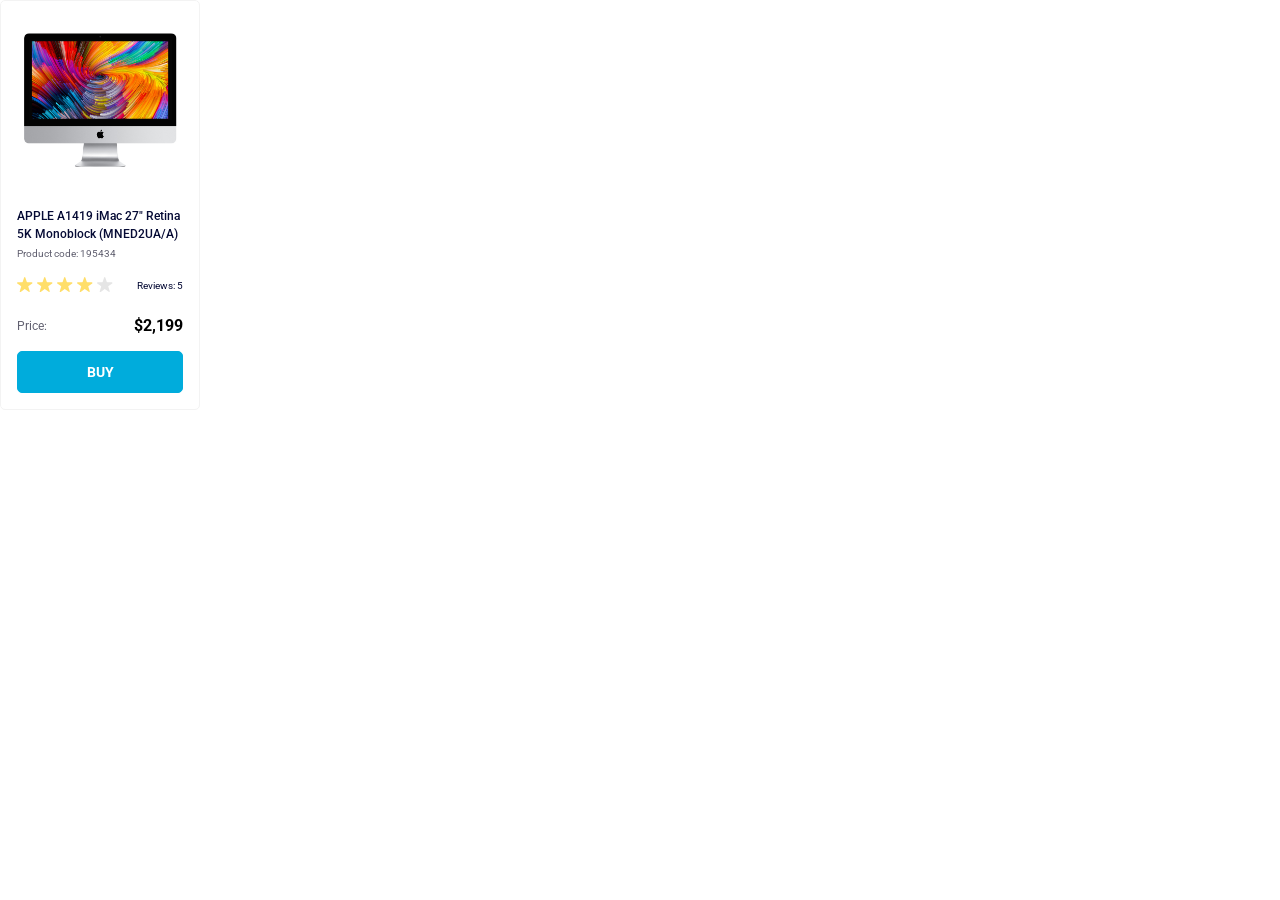
<file: index.html>
<!doctype html><html lang="en"><head><meta charset="utf-8"><meta name="viewport" content="width=device-width, initial-scale=1.0"><title>Product cards</title><link rel="stylesheet" href="index.9fb998b8.css"><link rel="preconnect" href="https://fonts.googleapis.com"><link rel="preconnect" href="https://fonts.gstatic.com" crossorigin><link href="https://fonts.googleapis.com/css2?family=Roboto:ital,wght@0,100..900;1,100..900&display=swap" rel="stylesheet"></head><body> <div class="card" data-qa="card"> <img class="card__image" src="imac.202c52ff.jpeg" alt="APPLE A1419 iMac 27 Retina 5K Monoblock (MNED2UA/A)"> <h3 class="card__title"> APPLE A1419 iMac 27" Retina 5K Monoblock (MNED2UA/A) </h3> <div class="card__code">Product code: 195434</div> <div class="card__rating"> <div class="stars stars--4"> <div class="stars__star"></div> <div class="stars__star"></div> <div class="stars__star"></div> <div class="stars__star"></div> <div class="stars__star"></div> </div> <span class="card__reviews">Reviews: 5</span> </div> <div class="card__price"> <span class="card__price-label">Price:</span> <strong class="card__price-value">$2,199</strong> </div> <a href="#" class="card__button" data-qa="hover"> buy </a> </div> </body></html>
</file>
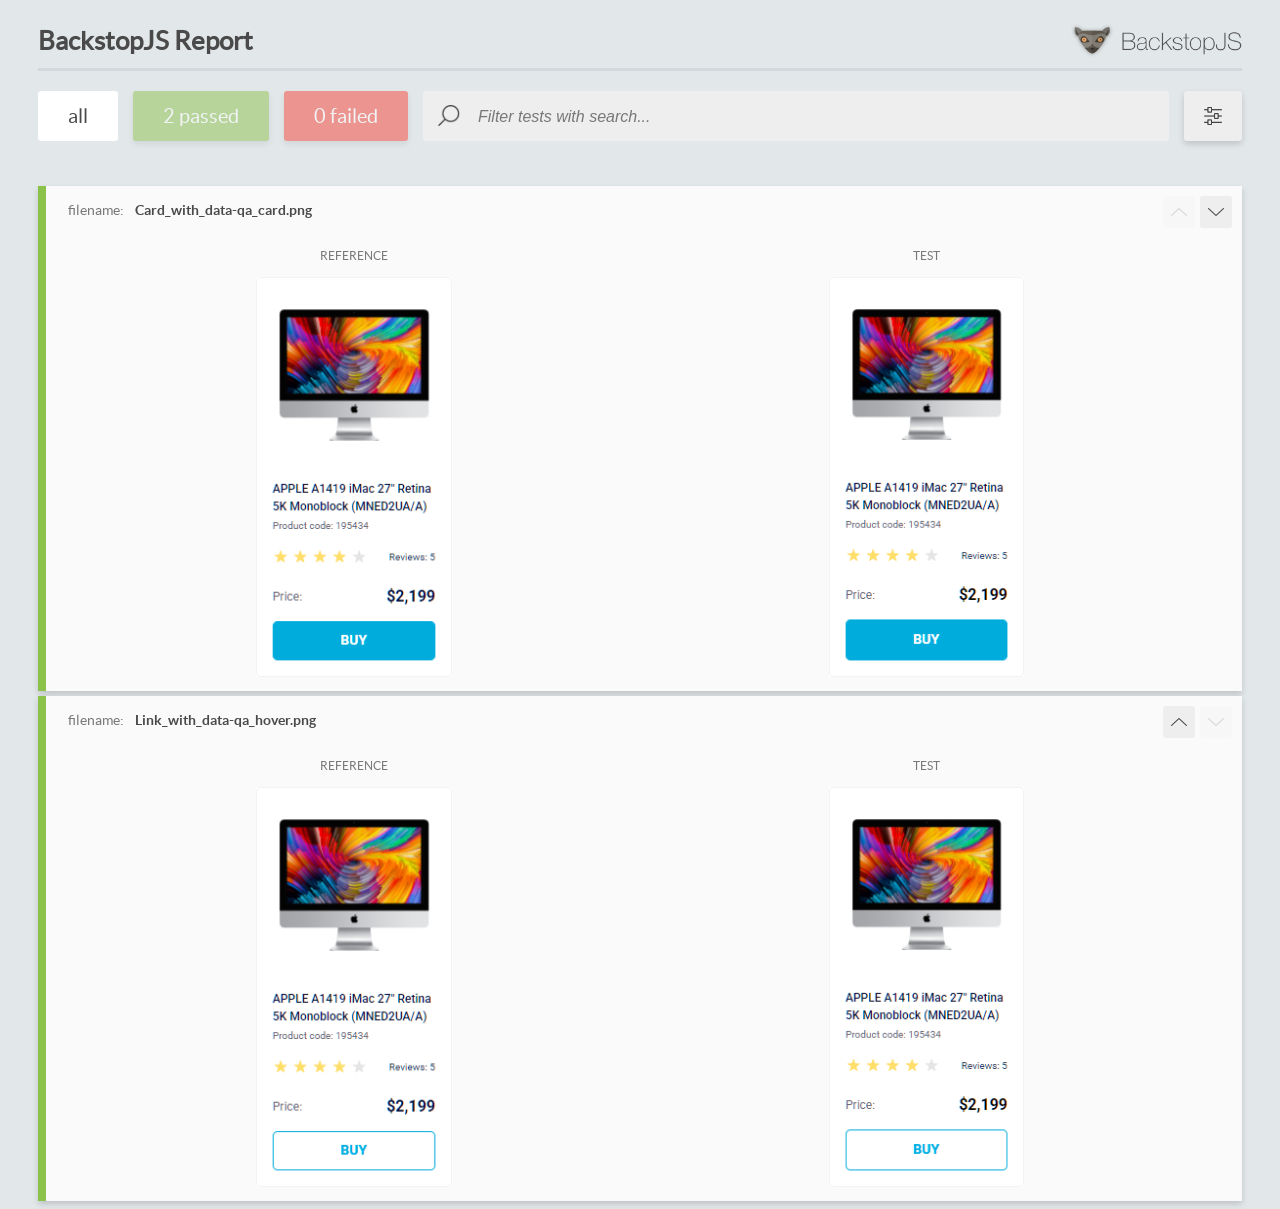
<file: report/html_report/index.html>
<!DOCTYPE html>
<html>
  <head>
    <meta charset="utf-8">
    <!-- Disable Cache -->
    <meta http-equiv="Cache-Control" content="no-cache, no-store, must-revalidate">
    <meta http-equiv="Pragma" content="no-cache">
    <meta http-equiv="Expires" content="0">

    <title>BackstopJS Report</title>

    <style>
      @font-face {
          font-family: 'latoregular';
          src: url('./assets/fonts/lato-regular-webfont.woff2') format('woff2'),
              url('./assets/fonts/lato-regular-webfont.woff') format('woff');
          font-weight: 400;
          font-style: normal;
      }
      @font-face {
          font-family: 'latobold';
          src: url('./assets/fonts/lato-bold-webfont.woff2') format('woff2'),
              url('./assets/fonts/lato-bold-webfont.woff') format('woff');
          font-weight: 700;
          font-style: normal;
      }

      .ReactModal__Body--open {
          overflow: hidden;
      }
      .ReactModal__Body--open .header {
        display: none;
      }

    </style>
  </head>
  <body style="background-color: #E2E7EA">
    <div id="root">

    </div>
    <script>
      function report (report) { // eslint-disable-line no-unused-vars
        window.tests = report;
      }
    </script>
    <script src="config.js"></script>
    <script src="index_bundle.js"></script>
  </body>
</html>
</file>
<file: index.9fb998b8.css>
.stars{gap:4px;margin-right:16px;display:flex}.stars__star{background-image:url(star.822d561e.svg);background-repeat:no-repeat;background-size:contain;width:16px;height:16px}.stars--1 .stars__star:first-child,.stars--2 .stars__star:nth-child(-n+2),.stars--3 .stars__star:nth-child(-n+3),.stars--4 .stars__star:nth-child(-n+4),.stars--5 .stars__star:nth-child(-n+5){background-image:url(star-active.edda4c43.svg)}.card{box-sizing:border-box;background-color:#fff;border:1px solid #f3f3f3;border-radius:5px;flex-direction:column;align-items:center;width:200px;min-height:408px;padding:32px 16px 16px;display:flex}.card__image{width:160px;height:134px;margin-bottom:40px;display:block}.card__title{color:#060b35;width:100%;margin:0 0 4px;font-size:12px;font-weight:500;line-height:18px}.card__code{color:#616070;align-self:flex-start;margin:0 0 16px;padding:0;font-size:10px;font-weight:400;line-height:14px}.card__rating{justify-content:space-between;align-items:center;width:100%;margin-bottom:24px;display:flex}.card__reviews{text-align:right;color:#060b35;align-self:flex-end;font-size:10px;font-weight:400;line-height:14px}.card__price{justify-content:space-between;align-self:stretch;margin-bottom:16px;display:flex}.card__price-label{color:#616070;font-size:12px;font-weight:400;line-height:18px}.card__price-value{text-align:right;align-items:baseline;font-size:16px;font-weight:700;line-height:18px}.card__button{text-align:center;text-transform:uppercase;color:#fff;background-color:#00acdc;border:1px solid #00acdc;border-radius:5px;justify-content:center;align-self:stretch;align-items:center;height:40px;font-size:14px;font-weight:700;line-height:16px;text-decoration:none;transition:all .3s;display:flex}.card__button:hover{color:#00acdc;background-color:#fff}body{font-optical-sizing:auto;font-variation-settings:"wdth" 100;margin:0;font-family:Roboto,sans-serif;font-style:normal;font-weight:400}
/*# sourceMappingURL=index.9fb998b8.css.map */
</file>
